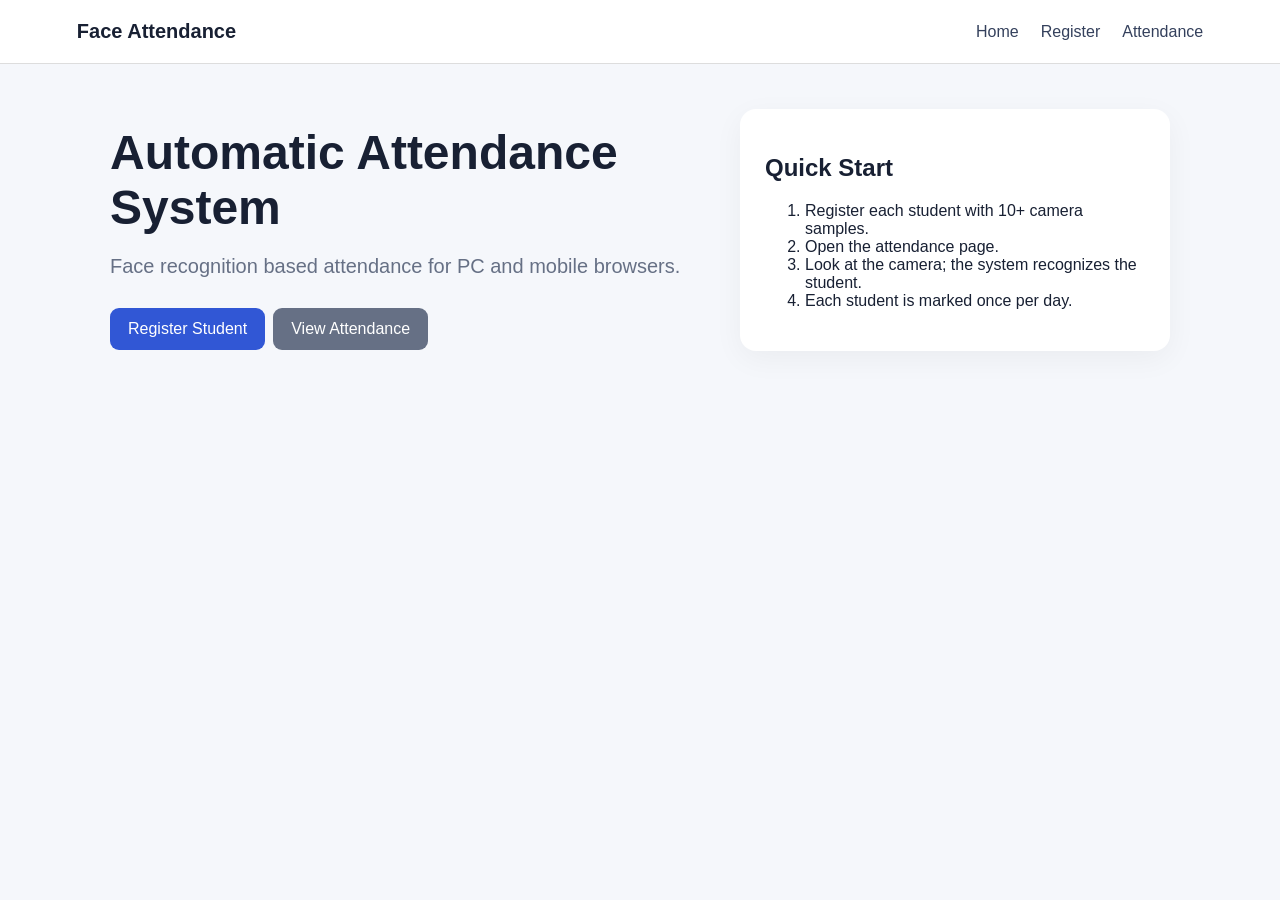
<file: templates/index.html>
<!doctype html><html><head><meta charset="utf-8"><title>Face Attendance</title><link rel="stylesheet" href="/static/style.css"></head>
<body><nav><b>Face Attendance</b><span><a href="/">Home</a><a href="/register">Register</a><a href="/attendance">Attendance</a></span></nav>
<main class="hero"><section><h1>Automatic Attendance System</h1><p>Face recognition based attendance for PC and mobile browsers.</p><div><a class="btn" href="/register">Register Student</a><a class="btn secondary" href="/attendance">View Attendance</a></div></section>
<section class="card"><h2>Quick Start</h2><ol><li>Register each student with 10+ camera samples.</li><li>Open the attendance page.</li><li>Look at the camera; the system recognizes the student.</li><li>Each student is marked once per day.</li></ol></section></main></body></html>
</file>
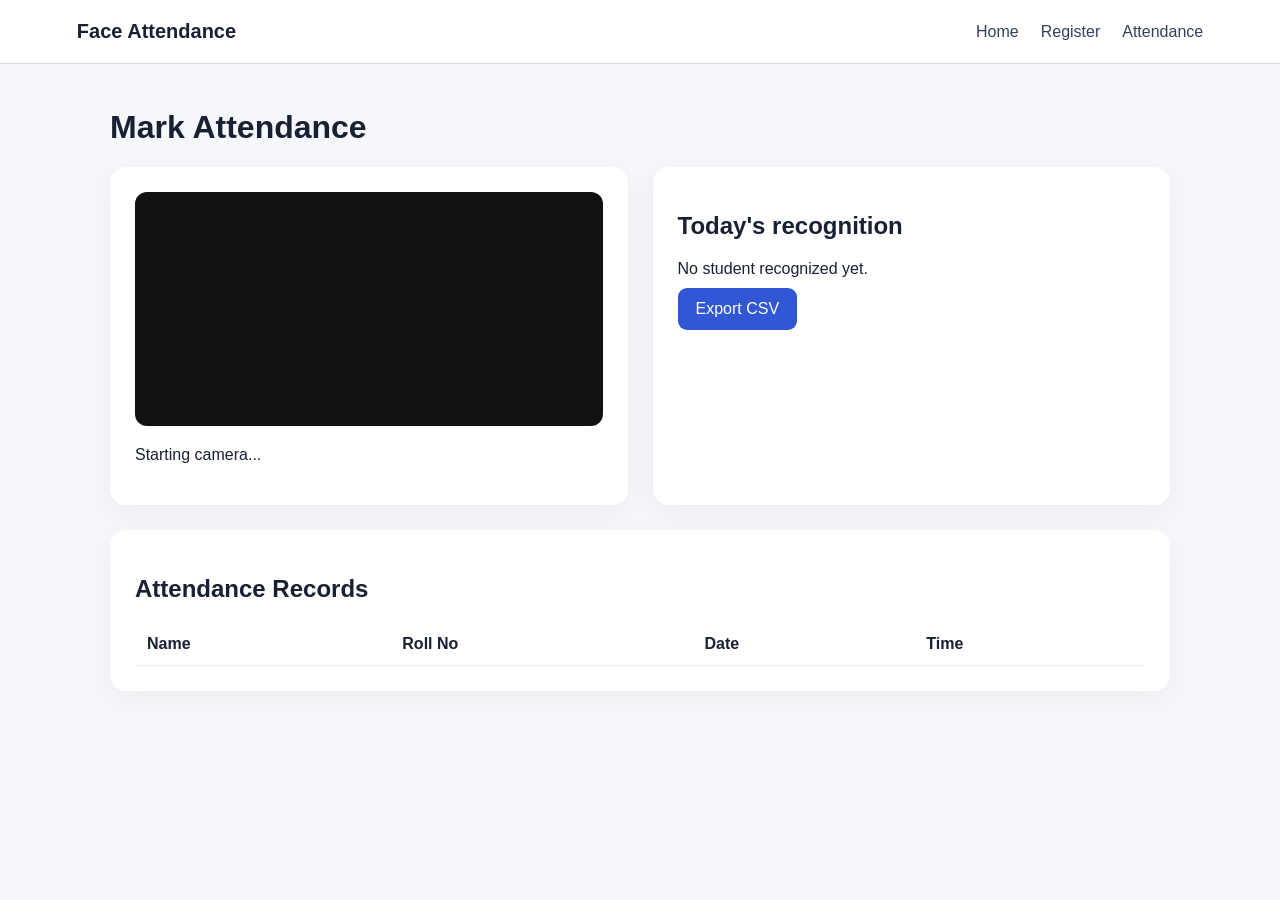
<file: templates/attendance.html>
<!doctype html><html><head><meta charset="utf-8"><title>Attendance</title><link rel="stylesheet" href="/static/style.css"></head>
<body><nav><b>Face Attendance</b><span><a href="/">Home</a><a href="/register">Register</a><a href="/attendance">Attendance</a></span></nav>
<main class="container"><h1>Mark Attendance</h1><div class="grid"><div class="card"><video id="video" autoplay playsinline></video><canvas id="canvas" hidden></canvas><p id="status">Starting camera...</p></div><div class="card"><h2>Today's recognition</h2><div id="person">No student recognized yet.</div><a class="btn" href="/api/export">Export CSV</a></div></div><div class="card"><h2>Attendance Records</h2><table><thead><tr><th>Name</th><th>Roll No</th><th>Date</th><th>Time</th></tr></thead><tbody id="rows"></tbody></table></div></main>
<script>
let busy=false;
async function start(){const s=await navigator.mediaDevices.getUserMedia({video:{facingMode:"user",width:{ideal:640},height:{ideal:480}},audio:false});video.srcObject=s;setInterval(scan,1500);load();}
async function scan(){if(busy||video.videoWidth===0)return;busy=true;const c=canvas,ctx=c.getContext("2d");c.width=video.videoWidth;c.height=video.videoHeight;ctx.drawImage(video,0,0);
try{const r=await fetch("/api/recognize",{method:"POST",headers:{"Content-Type":"application/json"},body:JSON.stringify({image:c.toDataURL("image/jpeg",.8)})});const j=await r.json();if(j.ok){person.innerHTML="<b>"+j.student.name+"</b><br>Roll: "+j.student.roll_no+"<br>"+j.message;status.textContent=j.message;load();}else status.textContent=j.message||"Looking for a face...";}finally{busy=false}}
async function load(){const r=await fetch("/api/attendance"),d=await r.json();rows.innerHTML=d.map(x=>`<tr><td>${x.name}</td><td>${x.roll_no}</td><td>${x.date}</td><td>${x.time}</td></tr>`).join("")}
start().catch(e=>status.textContent="Camera error: "+e.message);
</script></body></html>
</file>
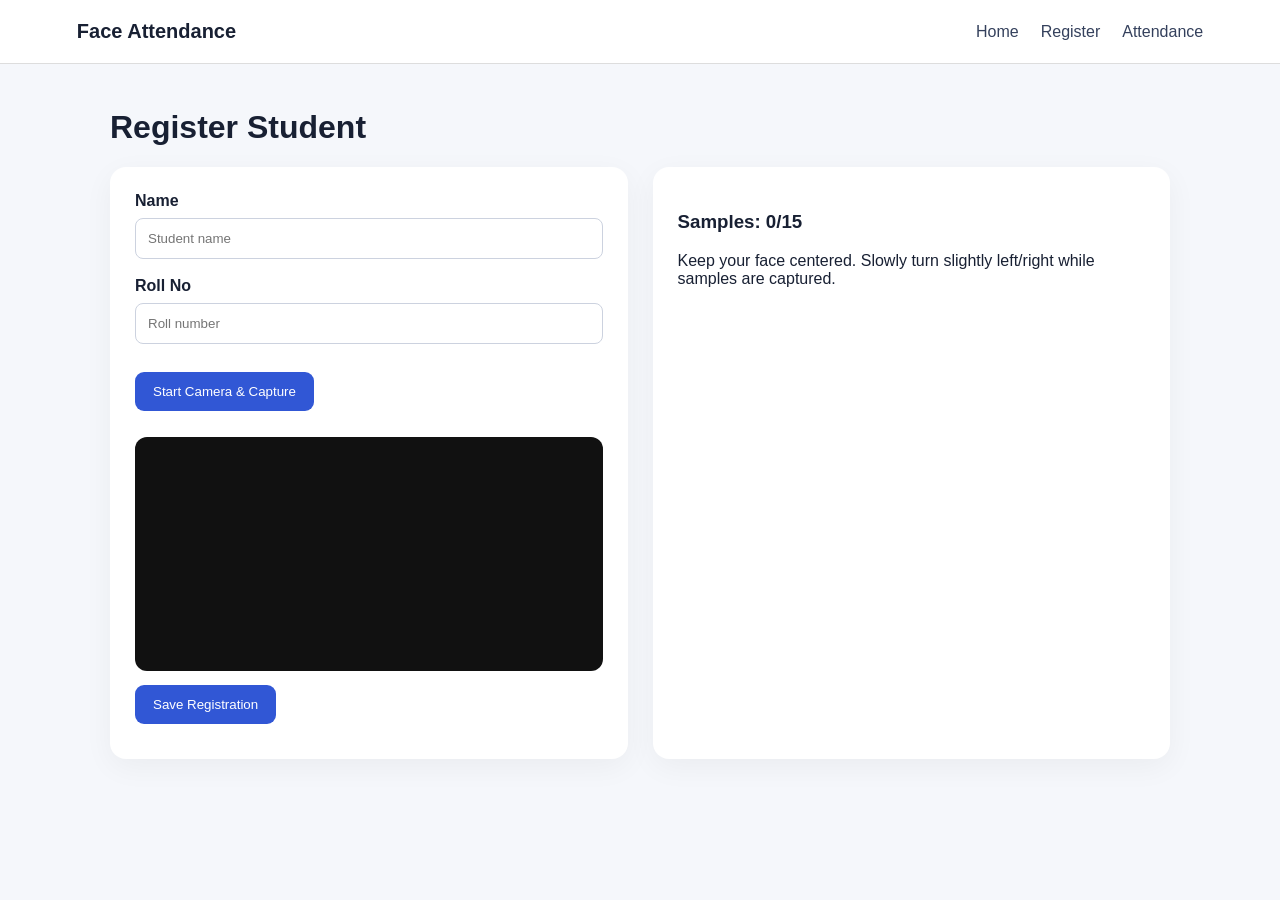
<file: templates/register.html>
<!doctype html><html><head><meta charset="utf-8"><title>Register</title><link rel="stylesheet" href="/static/style.css"></head>
<body><nav><b>Face Attendance</b><span><a href="/">Home</a><a href="/register">Register</a><a href="/attendance">Attendance</a></span></nav>
<main class="container"><h1>Register Student</h1><div class="grid"><div class="card"><label>Name</label><input id="name" placeholder="Student name"><label>Roll No</label><input id="roll" placeholder="Roll number"><button class="btn" onclick="capture()">Start Camera & Capture</button><p id="msg"></p><div class="videoWrap"><video id="video" autoplay playsinline></video><canvas id="canvas" hidden></canvas></div><button class="btn" onclick="save()">Save Registration</button></div><div class="card"><h3>Samples: <span id="count">0</span>/15</h3><p>Keep your face centered. Slowly turn slightly left/right while samples are captured.</p><div id="thumbs"></div></div></div></main>
<script>
let stream, samples=[];
async function capture(){
 if(!name.value.trim()||!roll.value.trim()){msg.textContent="Enter name and roll number.";return}
 stream=await navigator.mediaDevices.getUserMedia({video:{facingMode:"user",width:{ideal:640},height:{ideal:480}},audio:false});
 video.srcObject=stream; samples=[]; thumbs.innerHTML="";
 let i=0; const timer=setInterval(()=>{ if(i>=15){clearInterval(timer);stream.getTracks().forEach(t=>t.stop());msg.textContent="Capture complete.";return}
 const c=document.getElementById("canvas"),ctx=c.getContext("2d");c.width=video.videoWidth;c.height=video.videoHeight;ctx.drawImage(video,0,0);
 samples.push(c.toDataURL("image/jpeg",.8)); const im=document.createElement("img");im.src=samples.at(-1);thumbs.appendChild(im);count.textContent=++i;
 },350);
}
async function save(){
 msg.textContent="Saving and training model...";
 const r=await fetch("/api/register",{method:"POST",headers:{"Content-Type":"application/json"},body:JSON.stringify({name:name.value,roll_no:roll.value,images:samples})});
 const j=await r.json();msg.textContent=j.message||"Done.";
 if(j.ok){samples=[];count.textContent=0;thumbs.innerHTML="";}
}
</script></body></html>
</file>
<file: static/style.css>
*{box-sizing:border-box}body{margin:0;font-family:Arial,sans-serif;background:#f5f7fb;color:#182033}nav{height:64px;background:#fff;border-bottom:1px solid #ddd;display:flex;align-items:center;justify-content:space-between;padding:0 6%;position:sticky;top:0;z-index:2}nav b{font-size:20px}nav a{margin-left:22px;color:#34405c;text-decoration:none}.hero,.container{max-width:1100px;margin:45px auto;padding:0 20px}.hero{display:grid;grid-template-columns:1.4fr 1fr;gap:28px;align-items:center}.hero h1{font-size:48px;margin:0 0 15px}.hero p{font-size:20px;color:#667085}.card{background:#fff;border-radius:16px;padding:25px;box-shadow:0 8px 30px #0000000c;margin-bottom:25px}.grid{display:grid;grid-template-columns:1fr 1fr;gap:25px}.btn{display:inline-block;border:0;border-radius:9px;background:#3157d5;color:white;padding:12px 18px;margin:10px 8px 10px 0;text-decoration:none;cursor:pointer}.secondary{background:#667085}input{display:block;width:100%;padding:12px;margin:8px 0 18px;border:1px solid #ccd2df;border-radius:8px}label{font-weight:bold}video{width:100%;max-height:480px;background:#111;border-radius:12px;object-fit:cover}#thumbs{display:flex;flex-wrap:wrap;gap:5px}#thumbs img{width:70px;height:52px;object-fit:cover;border-radius:5px}table{width:100%;border-collapse:collapse}th,td{text-align:left;padding:12px;border-bottom:1px solid #eee}@media(max-width:750px){.hero,.grid{grid-template-columns:1fr}.hero h1{font-size:36px}nav{padding:0 3%}nav a{margin-left:10px;font-size:14px}}
</file>
